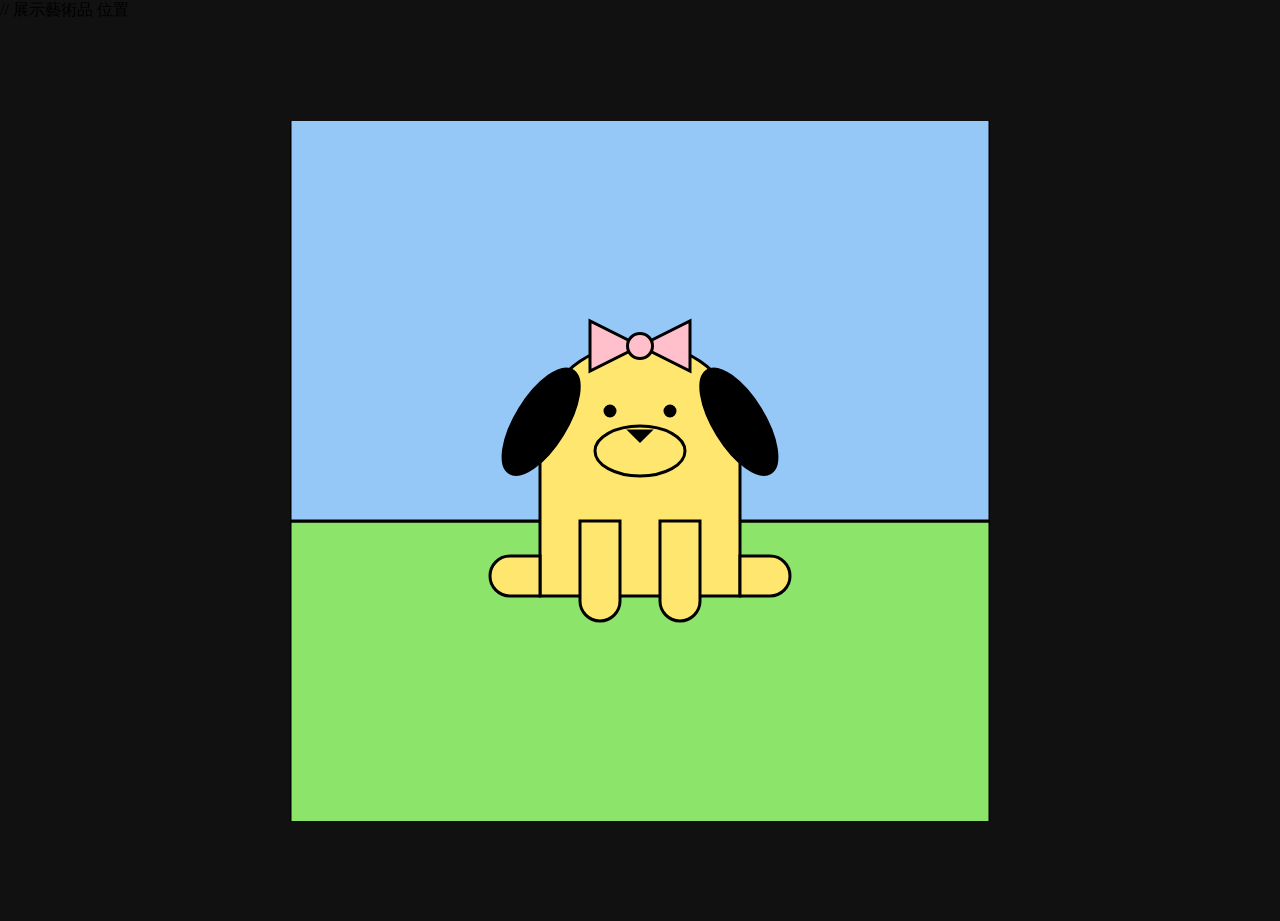
<file: index.html>
<!DOCTYPE html>
<html lang="en">
  <head>
    <meta charset="utf-8" />
    <meta name="viewport" content="width=device-width, initial-scale=1.0" />

    <title>Sketch</title>
    <style>
      html,
      body {
        margin: 0;
        padding: 0;
        border: 0;

        background-color: #111;
        height: 100%;
      }

      main {
        display: flex;
        flex-direction: row;
        justify-content: center;
        align-items: center;
        width: 100%;
        height: 100%;
        background-color: #111;
      }

      canvas {
        display: block;
        /* margin: auto auto; */

        padding: 0;
        border: 0;
      }
    </style>
    <script id="fxhash-snippet">
      //---- do not edit the following code (you can indent as you wish)
      let search = new URLSearchParams(window.location.search);
      let alphabet =
        "123456789abcdefghijkmnopqrstuvwxyzABCDEFGHJKLMNPQRSTUVWXYZ";
      let b58dec = (str) =>
        [...str].reduce(
          (p, c) => (p * alphabet.length + alphabet.indexOf(c)) | 0,
          0
        );
      // make fxrand from hash
      var fxhash =
        search.get("fxhash") ||
        "oo" +
          Array(49)
            .fill(0)
            .map((_) => alphabet[(Math.random() * alphabet.length) | 0])
            .join("");
      let fxhashTrunc = fxhash.slice(2);
      let regex = new RegExp(".{" + ((fxhash.length / 4) | 0) + "}", "g");
      let hashes = fxhashTrunc.match(regex).map((h) => b58dec(h));
      let sfc32 = (a, b, c, d) => {
        return () => {
          a |= 0;
          b |= 0;
          c |= 0;
          d |= 0;
          var t = (((a + b) | 0) + d) | 0;
          d = (d + 1) | 0;
          a = b ^ (b >>> 9);
          b = (c + (c << 3)) | 0;
          c = (c << 21) | (c >>> 11);
          c = (c + t) | 0;
          return (t >>> 0) / 4294967296;
        };
      };
      var fxrand = sfc32(...hashes);
      // make fxrandminter from minter address
      var fxminter =
        search.get("fxminter") ||
        "tz1" +
          Array(33)
            .fill(0)
            .map((_) => alphabet[(Math.random() * alphabet.length) | 0])
            .join("");
      let fxminterTrunc = fxminter.slice(3);
      regex = new RegExp(".{" + ((fxminterTrunc.length / 4) | 0) + "}", "g");
      hashes = fxminterTrunc.match(regex).map((h) => b58dec(h));
      var fxrandminter = sfc32(...hashes);

      // true if preview mode active, false otherwise
      // you can append preview=1 to the URL to simulate preview active
      var isFxpreview = search.get("preview") === "1";
      // call this method to trigger the preview
      function fxpreview() {
        window.dispatchEvent(new Event("fxhash-preview"));
        setTimeout(() => fxpreview(), 500);
      }
      // get the byte params from the URL
      let fxparams = search.get("fxparams");
      fxparams = fxparams ? fxparams.replace("0x", "") : fxparams;

      // the parameter processor, used to parse fxparams
      const processors = {
        number: {
          deserialize: (input) => {
            const view = new DataView(new ArrayBuffer(8));
            for (let i = 0; i < 8; i++) {
              view.setUint8(i, parseInt(input.substring(i * 2, i * 2 + 2), 16));
            }
            return view.getFloat64(0);
          },
          bytesLength: () => 8,
          constrain: (value, definition) => {
            let min = Number.MIN_SAFE_INTEGER;
            if (typeof definition.options?.min !== "undefined")
              min = Number(definition.options.min);
            let max = Number.MAX_SAFE_INTEGER;
            if (typeof definition.options?.max !== "undefined")
              max = Number(definition.options.max);
            max = Math.min(max, Number.MAX_SAFE_INTEGER);
            min = Math.max(min, Number.MIN_SAFE_INTEGER);
            const v = Math.min(Math.max(value, min), max);
            return v;
          },
          random: (definition) => {
            let min = Number.MIN_SAFE_INTEGER;
            if (typeof definition.options?.min !== "undefined")
              min = Number(definition.options.min);
            let max = Number.MAX_SAFE_INTEGER;
            if (typeof definition.options?.max !== "undefined")
              max = Number(definition.options.max);
            max = Math.min(max, Number.MAX_SAFE_INTEGER);
            min = Math.max(min, Number.MIN_SAFE_INTEGER);
            const v = Math.random() * (max - min) + min;
            if (definition?.options?.step) {
              const t = 1.0 / definition?.options?.step;
              return Math.round(v * t) / t;
            }
            return v;
          },
        },
        bigint: {
          deserialize: (input) => {
            const view = new DataView(new ArrayBuffer(8));
            for (let i = 0; i < 8; i++) {
              view.setUint8(i, parseInt(input.substring(i * 2, i * 2 + 2), 16));
            }
            return view.getBigInt64(0);
          },
          bytesLength: () => 8,
          random: (definition) => {
            const MIN_SAFE_INT64 = -9223372036854775808n;
            const MAX_SAFE_INT64 = 9223372036854775807n;
            let min = MIN_SAFE_INT64;
            let max = MAX_SAFE_INT64;
            if (typeof definition.options?.min !== "undefined")
              min = BigInt(definition.options.min);
            if (typeof definition.options?.max !== "undefined")
              max = BigInt(definition.options.max);
            const range = max - min;
            const bits = range.toString(2).length;
            let random;
            do {
              random = BigInt(
                "0b" +
                  Array.from(
                    crypto.getRandomValues(new Uint8Array(Math.ceil(bits / 8)))
                  )
                    .map((b) => b.toString(2).padStart(8, "0"))
                    .join("")
              );
            } while (random > range);
            return random + min;
          },
        },
        boolean: {
          // if value is "00" -> 0 -> false, otherwise we consider it's 1
          deserialize: (input) => {
            return input === "00" ? false : true;
          },
          bytesLength: () => 1,
          random: () => Math.random() < 0.5,
        },
        color: {
          deserialize: (input) => input,
          bytesLength: () => 4,
          transform: (input) => {
            const r = parseInt(input.slice(0, 2), 16);
            const g = parseInt(input.slice(2, 4), 16);
            const b = parseInt(input.slice(4, 6), 16);
            const a = parseInt(input.slice(6, 8), 16);
            return {
              hex: {
                rgb: "#" + input.slice(0, 6),
                rgba: "#" + input,
              },
              obj: {
                rgb: { r, g, b },
                rgba: { r, g, b, a },
              },
              arr: {
                rgb: [r, g, b],
                rgba: [r, g, b, a],
              },
            };
          },
          constrain: (value, definition) => {
            const hex = value.replace("#", "");
            return hex.slice(0, 8).padEnd(8, "f");
          },
          random: () =>
            `${[...Array(8)]
              .map(() => Math.floor(Math.random() * 16).toString(16))
              .join("")}`,
        },
        string: {
          deserialize: (input) => {
            const hx = input.match(/.{1,4}/g) || [];
            let rtn = "";
            for (let i = 0; i < hx.length; i++) {
              const int = parseInt(hx[i], 16);
              if (int === 0) break;
              rtn += String.fromCharCode(int);
            }
            return rtn;
          },
          bytesLength: (options) => {
            if (typeof options?.maxLength !== "undefined")
              return Number(options.maxLength) * 2;
            return 64 * 2;
          },
          constrain: (value, definition) => {
            let min = 0;
            if (typeof definition.options?.minLength !== "undefined")
              min = definition.options.minLength;
            let max = 64;
            if (typeof definition.options?.maxLength !== "undefined")
              max = definition.options.maxLength;
            let v = value.slice(0, max);
            if (v.length < min) {
              return v.padEnd(min);
            }
            return v;
          },
          random: (definition) => {
            let min = 0;
            if (typeof definition.options?.minLength !== "undefined")
              min = definition.options.minLength;
            let max = 64;
            if (typeof definition.options?.maxLength !== "undefined")
              max = definition.options.maxLength;
            const length = Math.round(Math.random() * (max - min) + min);
            return [...Array(length)]
              .map((i) => (~~(Math.random() * 36)).toString(36))
              .join("");
          },
        },
        select: {
          deserialize: (input, definition) => {
            return (
              definition.options.options[parseInt(input, 16)] ||
              definition.default
            );
          },
          bytesLength: () => 1,
          constrain: (value, definition) => {
            if (definition.options.options.includes(value)) {
              return value;
            }
            return definition.options.options[0];
          },
          random: (definition) => {
            const index = Math.round(
              Math.random() * (definition?.options?.options?.length - 1) + 0
            );
            return definition?.options?.options[index];
          },
        },
      };

      // takes the parameters as bytes and outputs an object with the
      // deserialized parameters, identified by their id in an object
      const deserializeParams = (bytes, definition) => {
        const params = {};
        for (const def of definition) {
          const processor = processors[def.type];
          // if we don't have any parameters defined in the URL, set the
          // default value and move on
          if (!bytes) {
            let v;
            if (typeof def.default === "undefined") v = processor.random(def);
            else v = def.default;
            params[def.id] = processor.constrain?.(v, def) || v;
            continue;
          }
          // extract the length from the bytes & shift the initial bytes string
          const valueBytes = bytes.substring(
            0,
            processor.bytesLength(def?.options) * 2
          );
          bytes = bytes.substring(processor.bytesLength(def?.options) * 2);
          // deserialize the bytes into the params
          const value = processor.deserialize(valueBytes, def);
          params[def.id] = processor.constrain?.(value, def) || value;
        }
        return params;
      };

      const transformParamValues = (values, definitions) => {
        const paramValues = {};
        for (const def of definitions) {
          const processor = processors[def.type];
          const value = values[def.id];
          // deserialize the bytes into the params
          paramValues[def.id] = processor.transform
            ? processor.transform(value)
            : value;
        }
        return paramValues;
      };

      window.$fx = {
        _version: "3.0.0",
        _processors: processors,
        // where params def & features will be stored
        _params: undefined,
        _features: undefined,
        // where the parameter values are stored
        _paramValues: {},

        hash: fxhash,
        rand: fxrand,

        minter: fxminter,
        randminter: fxrandminter,

        preview: fxpreview,
        isPreview: isFxpreview,
        params: function (definition) {
          // todo: maybe do some validation on the dev side ?
          // or maybe not ?
          this._params = definition;
          this._rawValues = deserializeParams(fxparams, definition);
          this._paramValues = transformParamValues(this._rawValues, definition);
        },
        features: function (features) {
          this._features = features;
        },
        getFeature: function (id) {
          return this._features[id];
        },
        getFeatures: function () {
          return this._features;
        },
        getParam: function (id) {
          return this._paramValues[id];
        },
        getParams: function () {
          return this._paramValues;
        },
        getRawParam: function (id) {
          return this._rawValues[id];
        },
        getRawParams: function () {
          return this._rawValues;
        },
        getDefinitions: function () {
          return this._params;
        },
        stringifyParams: function (params) {
          return JSON.stringify(
            params,
            (key, value) => {
              if (typeof value === "bigint") return value.toString();
              return value;
            },
            2
          );
        },
      };
      window.addEventListener("message", (event) => {
        if (event.data === "fxhash_getInfo") {
          parent.postMessage(
            {
              id: "fxhash_getInfo",
              data: {
                version: window.$fx._version,
                hash: window.$fx.hash,
                features: window.$fx.getFeatures(),
                params: {
                  definitions: window.$fx.getDefinitions(),
                  values: window.$fx.getRawParams(),
                },
                minter: window.$fx.minter,
              },
            },
            "*"
          );
        }
      });
      // END NEW

      //---- /do not edit the following code
    </script>
    <script src="libraries/p5.min.js"></script>
  </head>

  <body>
    <script src="/dog.js"></script> // 展示藝術品 位置
  </body>
</html>
</file>
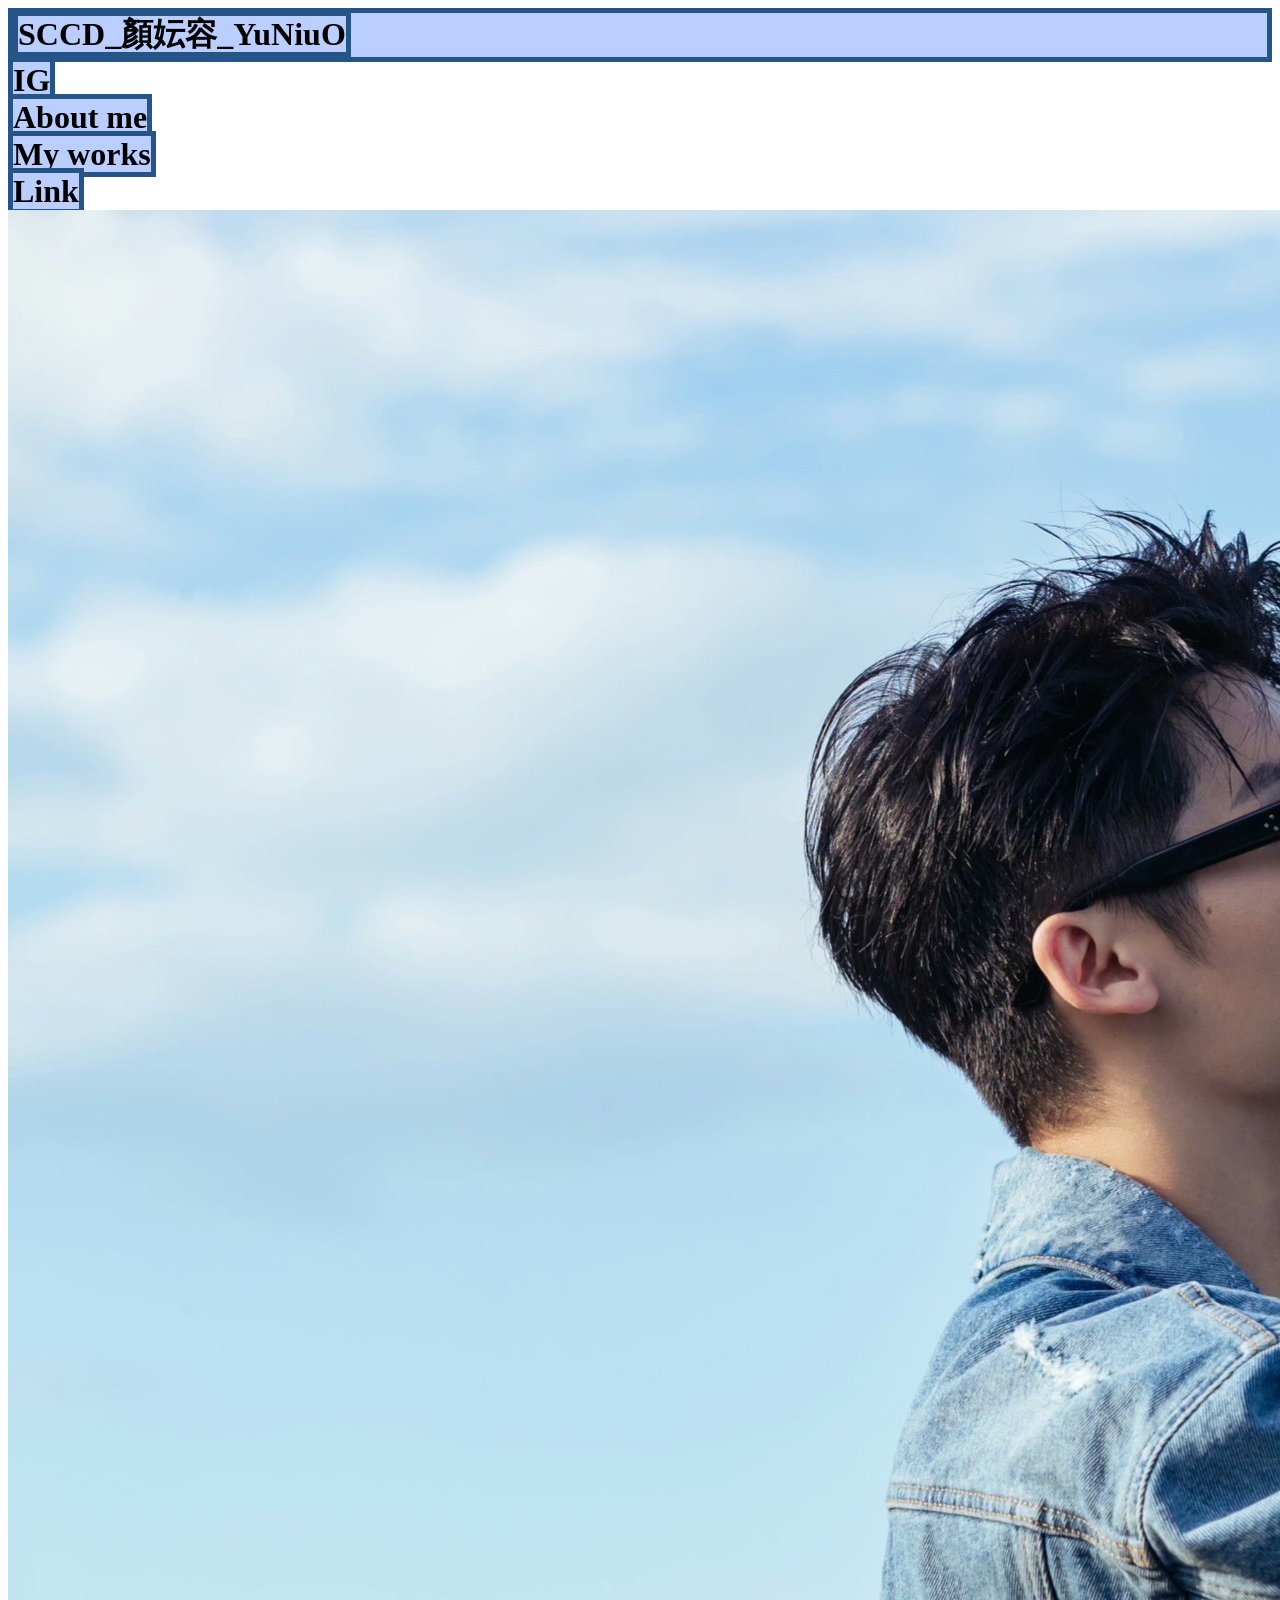
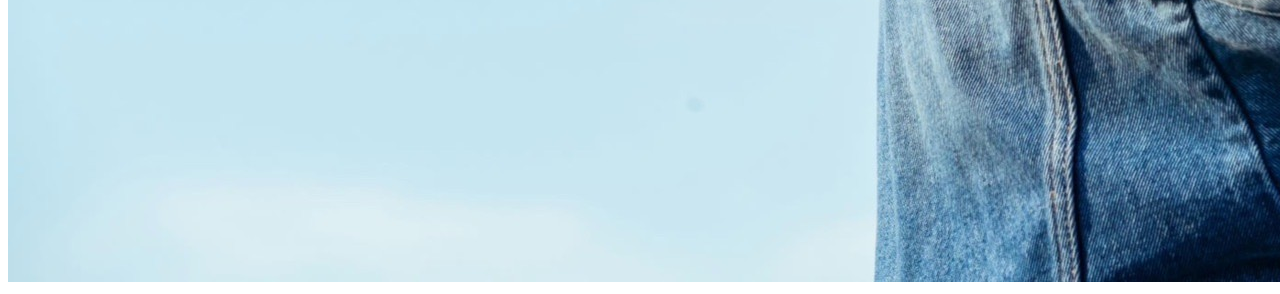
<file: index_sample.html>
<!DOCTYPE html>
<html lang="en">
  <head>
    <meta charset="UTF-8" />
    <meta name="viewport" content="width=device-width, initial-scale=1.0" />
    <title>YUNIUO</title>
    <link rel="stylesheet" href="style.css" />
  </head>
  <body>
    <div class="design">
      <div class="school"><h1>SCCD_顏妘容_YuNiuO</h1></div>
      <div class="IG"><h1>IG</h1></div>
      <div class="About me"><h1>About me</h1></div>
      <div class="My works"><h1>My works</h1></div>
      <div class="link"><h1>Link</h1></div>
    </div>
    <div class="gap"></div>
    <div class="mid">
      <div class="pic">
        <img src="/background.jpg" alt="logo" class="w-28 h-auto mb-8"/>
      </div>
    </div>
  </body>
</html>
</file>
<file: style.css>
h1,
h2 {
  display: inline;
  border: 5px solid rgb(36, 84, 136);
  background: rgb(186, 207, 255);
}
.school {
  border: 5px solid rgb(36, 84, 136);
  background: rgb(186, 207, 255);
}
.name{
    border: 5px solid rgb(36, 84, 136);
  background: rgb(186, 207, 255);
}
</file>
